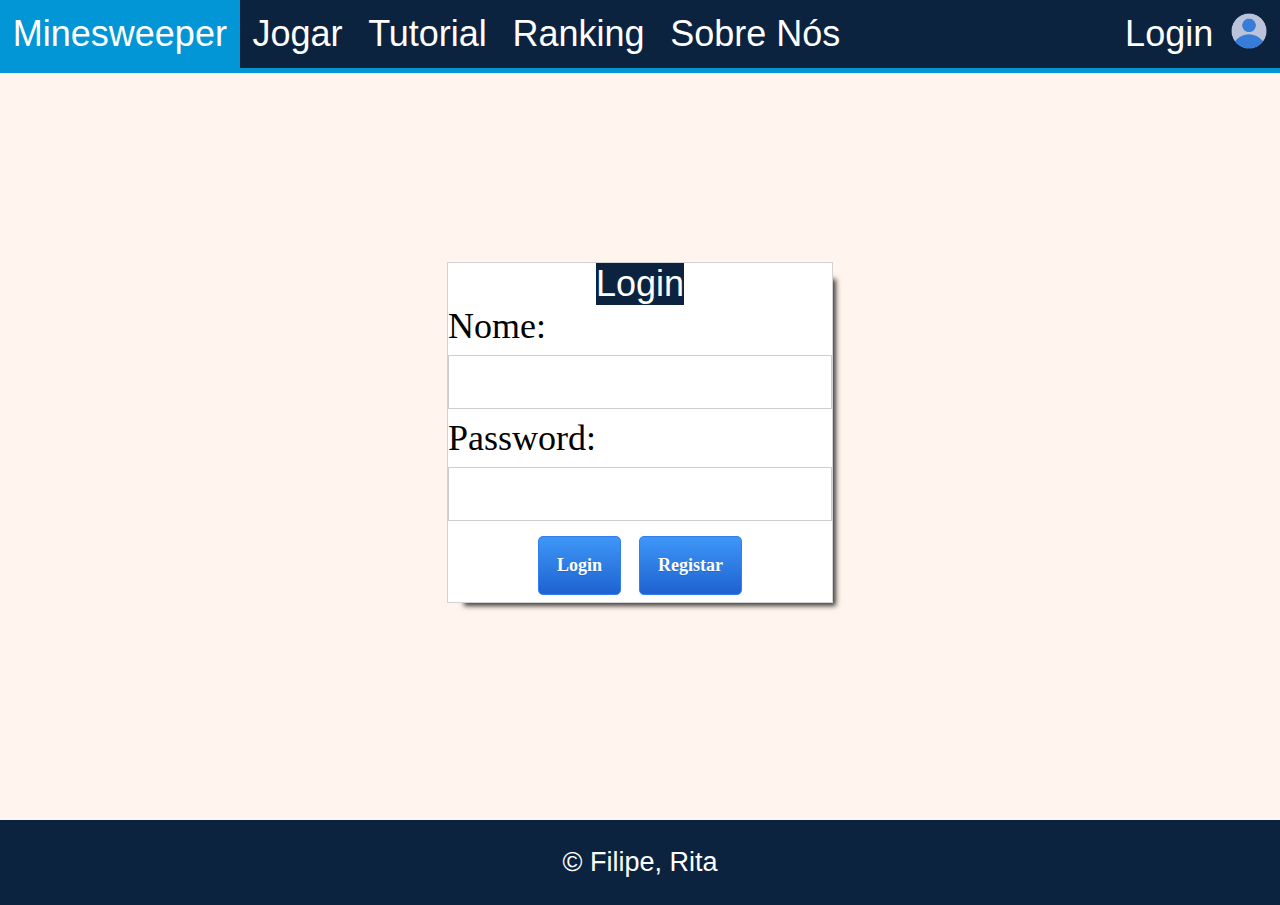
<file: index.html>
<!DOCTYPE html>
<html lang="pt">

<!-- ====================================================================== -->
<!-- ITW 2021/2022 Grupo 66                                                 -->
<!-- Filipe Dávila Fernandes, Nº 55981, PL26                                -->
<!-- Rita Rodrigues, Nº 54859, PL26                                         -->
<!-- ====================================================================== -->

<head>
    <meta charset="UTF-8">
    <meta http-equiv="X-UA-Compatible" content="IE=edge">
    <meta name="viewport" content="width=device-width, initial-scale=1.0">
    <link rel="stylesheet" href="estilos/main.css" type="text/css">
    <link rel="stylesheet" href="estilos/layout.css" type="text/css">
    <link rel="stylesheet"  href="https://fonts.googleapis.com/css?family=Tangerine">

    <script src="https://ajax.googleapis.com/ajax/libs/jquery/3.6.0/jquery.min.js"></script>
    <script src="js/main.js"></script>
    <script src="js/login.js"></script>


    <title>Minesweeper - Start Page</title>
</head>
<body>
    <nav>
        <ul>
            <li class="active"><a href="index.html">Minesweeper</a></li>
            <li><a href="quickGame.html">Jogar</a></li>
            <li><a href="tutorial.html">Tutorial</a></li>
            <li><a href="ranking.html">Ranking</a></li>
            <li><a href="sobrenos.html">Sobre Nós</a></li>
            <li class="right"><div class="user"><a id="username"></a><span class="profile"></span></div></li>
        </ul>
    </nav>
    <main>
        <form  class="login" id="frmLogin">
            <div class="loginTittle">
                <span> Login </span>
            </div>
            <div class="loginName">
                    <label for="nomeLogin">Nome:</label>
                    <input id="nomeLogin" type="text" name="nomeLogin" required maxlength="40" size="10">

           </div>

                <div class="loginPassword">
                    <label for="passLogin">Password:</label>
                    <input type="password"  class="form-control" name="passLogin" id="passLogin">
                </div>


            <div class="loginButtons">
                <button class="buttonStyle" id="btnFazerLogin" type="button">Login</button>
                <button class="buttonStyle" id="btnIrRegisto" type="button">Registar
                </button>

            </div>

            <p id="infoLogin" class="centrado"></p>
        </form>

        <div class="modos_jogo" >
            <a class="mine " href="quickGame.html" tabindex="0" aria-label="Quick Game">
               <span class="gamelabel"> Quick-Game </span>

            </a>
            <a class="mine " href="./singleplayer.html" aria-label="Single Player - Seleciona Dificuldade">
                <span class="gamelabel">  Singleplayer</span>
            </a>

            <a class="mine " href="multiplayer.html" aria-label="MultiPlayer Player - Seleciona Dificuldade e Adversário">
          <span class="gamelabel">
                Multiplayer</span> 
            </a>


            <a  class="mine " href="./ranking.html" aria-label="Várias Listas de Rankings">

                <span class="gamelabel"> Ranking</span>

            </a>
        </div>   

    </main>
    <footer>
        <p> &copy; Filipe, Rita</p>
    </footer>
</body>
</html>
</file>
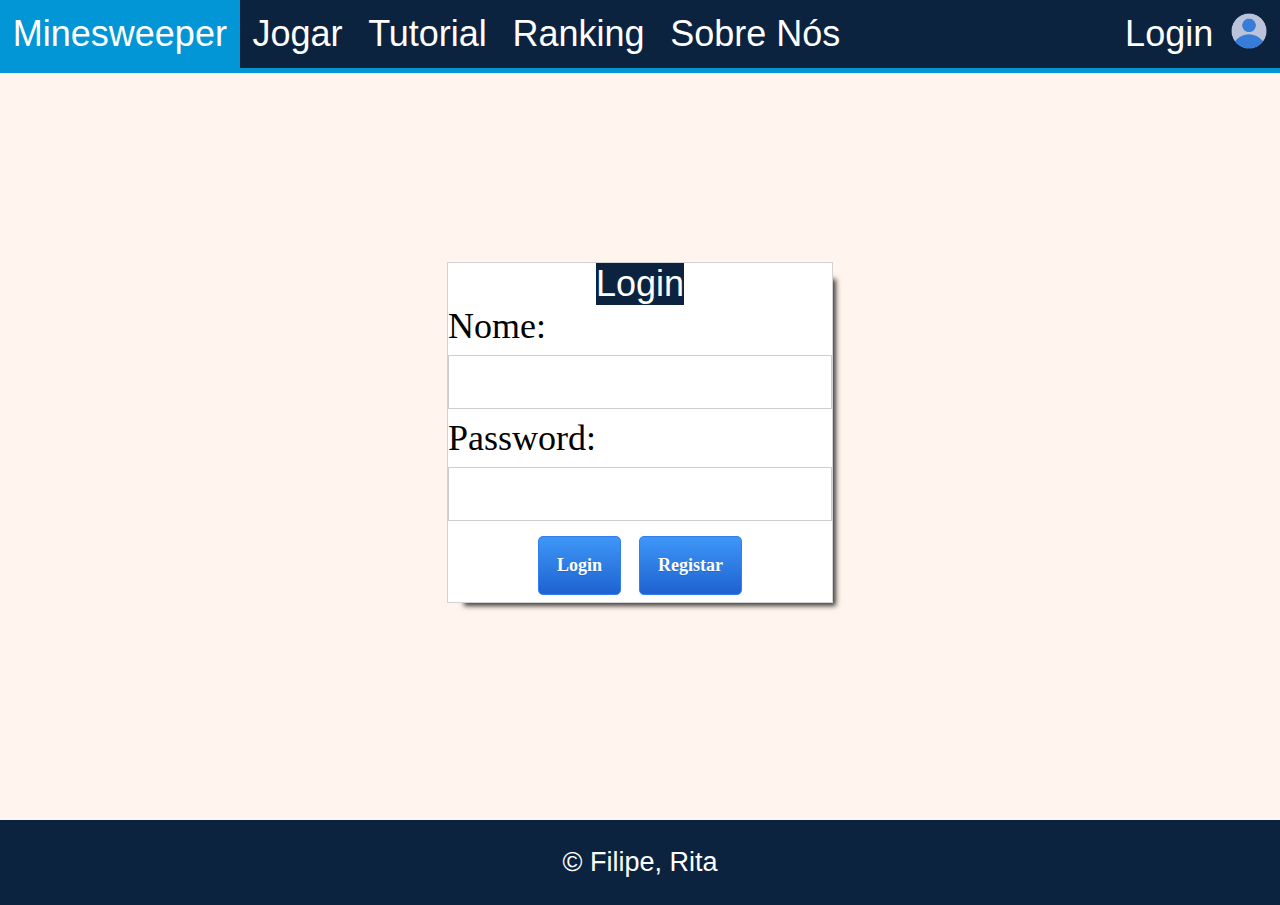
<file: ranking.html>
<!DOCTYPE html>
<html lang="pt">

<!-- ====================================================================== -->
<!-- ITW 2021/2022 Grupo 66                                                 -->
<!-- Filipe Dávila Fernandes, Nº 55981, PL26                                -->
<!-- Rita Rodrigues, Nº 54859, PL26                                         -->
<!-- ====================================================================== -->

<head>
    <meta charset="UTF-8">
    <meta http-equiv="X-UA-Compatible" content="IE=edge">
    <meta name="viewport" content="width=device-width, initial-scale=1.0">
    <link rel="stylesheet" href="estilos/main.css" type="text/css">
    <link rel="stylesheet" href="estilos/layout.css" type="text/css">
    <link rel="stylesheet"  href="https://fonts.googleapis.com/css?family=Tangerine">
    <script src="https://ajax.googleapis.com/ajax/libs/jquery/3.6.0/jquery.min.js"></script>
    <script src="js/main.js"></script>
    <script src="js/ranking.js"></script>
    <title>Minesweeper - Ranking</title>
</head>

<body>
    <nav class="navigation">
        <ul>
            <li ><a href="index.html">Minesweeper</a></li>
            <li><a href="quickGame.html">Jogar</a></li>
            <li><a href="tutorial.html">Tutorial</a></li>
            <li class="active"><a href="ranking.html">Ranking</a></li>
            <li><a href="sobrenos.html">Sobre Nós</a></li>
            <li class="right"><div class="user"><a id="username"></a><span class="profile"></span></div></li>
        </ul>
    </nav>
    <article>
        <select name="opcaoEstatistica" id="selEstatistica">
            <option selected>Selecione Estatística</option>
            <option>Number Of Games</option>
            <option>Total Time</option>
            <option>My Best Times </option>
            <option>TOP10 SinglePlayer</option>
            <option>TOP10 Multiplayer</option>
        </select>
        <article>
            <div id="titleBox"></div>
            <div id="rankingBox" class="ranking" ></div>
        </article>
    </article>
    <footer>
        <p> &copy; Filipe, Rita</p>
    </footer>
</body>
</html>
</file>
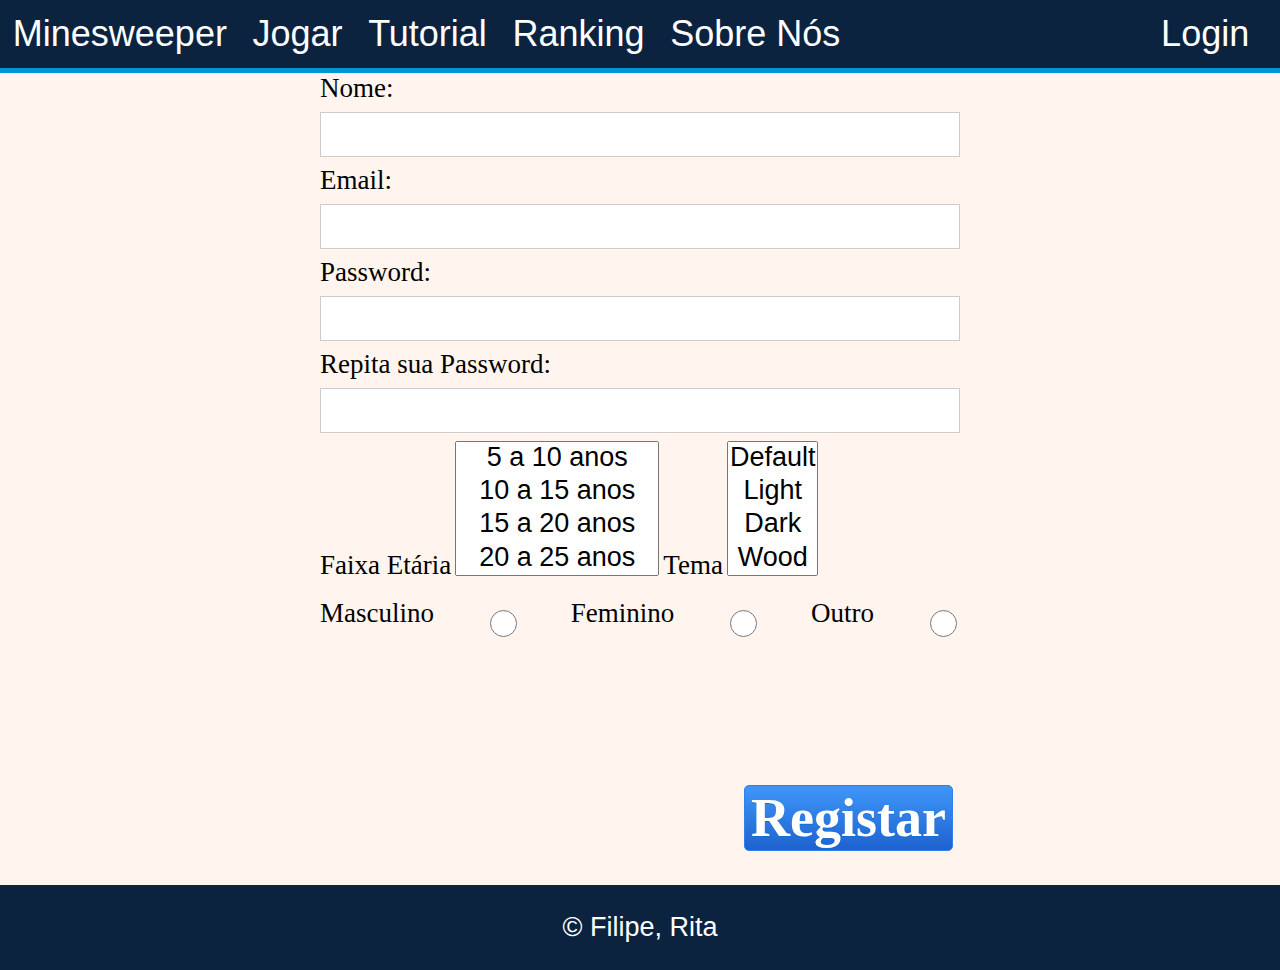
<file: register.html>
<!DOCTYPE html>
<html lang="pt">

<!-- ====================================================================== -->
<!-- ITW 2021/2022 Grupo 66                                                 -->
<!-- Filipe Dávila Fernandes, Nº 55981, PL26                                -->
<!-- Rita Rodrigues, Nº 54859, PL26                                         -->
<!-- ====================================================================== -->

<head>
    <meta charset="UTF-8">
    <meta http-equiv="X-UA-Compatible" content="IE=edge">
    <meta name="viewport" content="width=device-width, initial-scale=1.0">
    <link rel="stylesheet" href="estilos/main.css" type="text/css">
    <link rel="stylesheet" href="estilos/layout.css" type="text/css">
    <link rel="stylesheet"  href="https://fonts.googleapis.com/css?family=Tangerine">
    <script src="https://ajax.googleapis.com/ajax/libs/jquery/3.6.0/jquery.min.js"></script>
    <script src="js/register.js"></script>
    <script src="js/main.js"></script>
    <title>Minesweeper - Register</title>
</head>
<body>
    <div class="container">
        <nav class="navigation"> 
            <ul>
                <li ><a href="index.html">Minesweeper</a></li>
                <li><a href="quickGame.html">Jogar</a></li>
                <li><a href="tutorial.html">Tutorial</a></li>
                <li><a href="ranking.html">Ranking</a></li>
                <li><a href="sobrenos.html">Sobre Nós</a></li>
                <li class="right"><a id="username"></a></li>
            </ul>
        </nav>   
        <article>
            <form id="frmRegisto">
                <div>
                    <div>
                        <label for="nome">Nome:</label>
                        <input id="nome" type="text" name="nome" required maxlength="40" size="10">
                    </div>
                    <div class="col">
                        <label for="email">Email:</label>
                        <input type="text" class="form-control" id="email" name="email">
                    </div>
                </div>
                <div>
                    <div>
                        <label for="password">Password:</label>
                        <input type="password"  class="form-control" name="password" id="password" required>
                    </div>
                    <div>
                        <label for="password2">Repita sua Password:</label>
                        <input type="password"  class="form-control" name="password2" id="password2" required>
                    </div>
                </div>
                    <label for="selFaixaEtaria">Faixa Etária</label>
                    <select name="faixaEtaria" id="selFaixaEtaria" required multiple>
                        <option value="5-10">5 a 10 anos</option>
                        <option value="10-15">10 a 15 anos</option>
                        <option value="15-20">15 a 20 anos</option>
                        <option value="20-25">20 a 25 anos</option>
                        <option value="25-35">25 a 35 anos</option>
                        <option value="35-50">35 a 50 anos</option>
                        <option value="+50">mais de 50 anos</option>
                    </select>
                    <label for="selFaixaEtaria">Tema</label>
                    <select name="tema" id="theme" required multiple>
                        <option value="default">Default</option>
                        <option value="lightTheme">Light</option>
                        <option value="darkTheme">Dark</option>
                        <option value="woodTheme">Wood</option>
                        <option value="neonTheme">Neon</option>
                    </select>
                <div class="genero">
                    <label for="chkMasculino">Masculino</label>
                    <input id="chkMasculino" type="radio" name="genero" value="Masculino" required>
                    <label for="chkFeminino">Feminino</label>
                    <input id="chkFeminino" type="radio" name="genero" value="Feminino" required>
                    <label for="chkOutro">Outro</label>
                    <input id="chkOutro" type="radio" name="genero" value="Outro" required>
                </div>
                <div class="divButton">
                    <button class="buttonStyle" id="btnFazerRegisto" type="button">Registar</button>
                </div>
            </form>
        </article>
    <footer>
       <p> &copy; Filipe, Rita</p>
    </footer>
    </div>

</body>
</html>
</file>
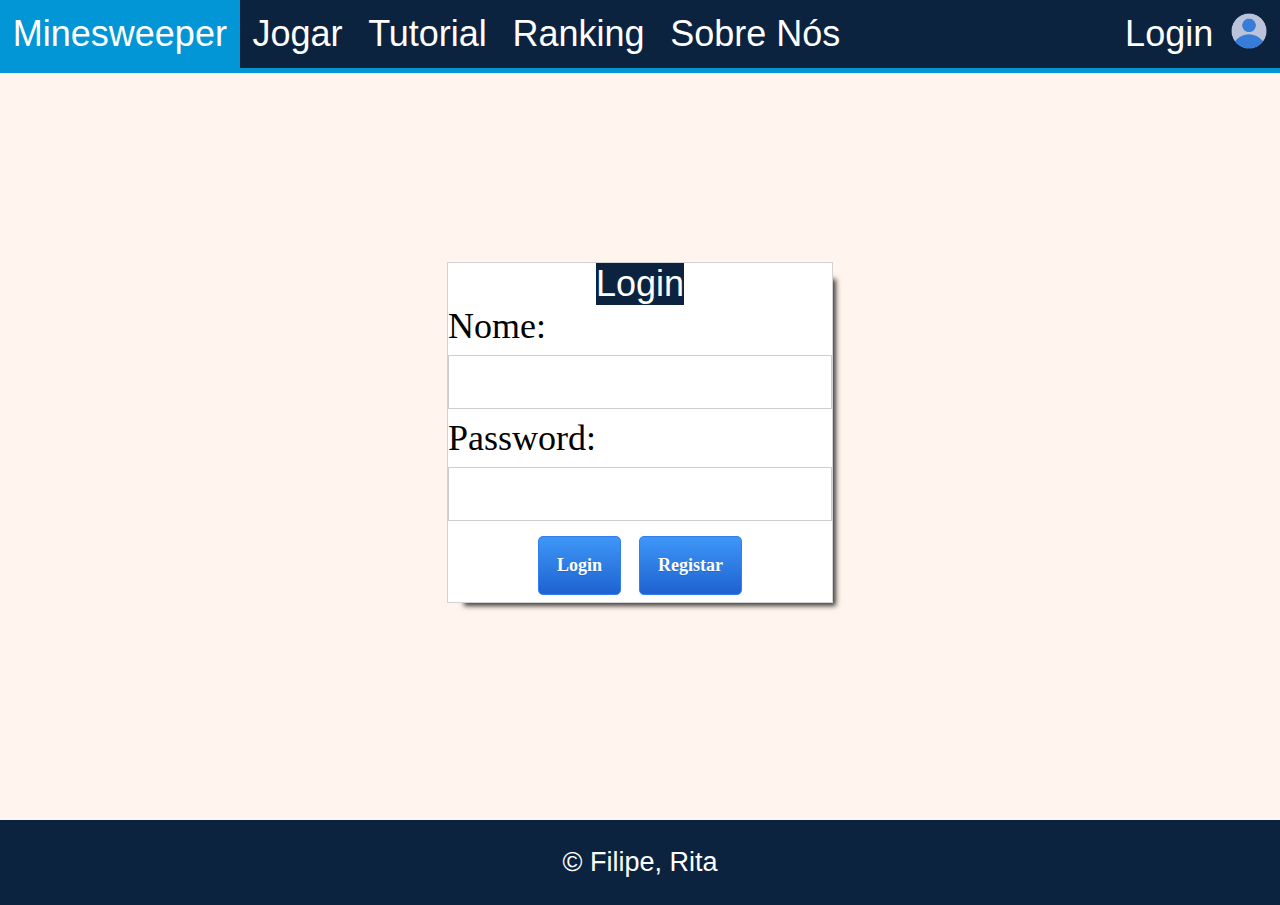
<file: singleplayer.html>
<!DOCTYPE html>
<html lang="pt">

<!-- ====================================================================== -->
<!-- ITW 2021/2022 Grupo 66                                                 -->
<!-- Filipe Dávila Fernandes, Nº 55981, PL26                                -->
<!-- Rita Rodrigues, Nº 54859, PL26                                         -->
<!-- ====================================================================== -->

<head>
    <meta charset="UTF-8">
    <meta http-equiv="X-UA-Compatible" content="IE=edge">
    <meta name="viewport" content="width=device-width, initial-scale=1.0">
    <link rel="stylesheet" href="estilos/main.css" type="text/css">
    <link rel="stylesheet" href="estilos/layout.css" type="text/css">
    <link rel="stylesheet"  href="https://fonts.googleapis.com/css?family=Tangerine">
    <script src="https://ajax.googleapis.com/ajax/libs/jquery/3.6.0/jquery.min.js"></script>
    <script src="js/jogo.js" ></script>
    <script src="js/main.js"></script>
    <title>Minesweeper  - Modo singleplayer</title>
</head>

<body>

    <nav>
        <ul>
            <li><a href="index.html">Minesweeper</a></li>
            <li class="active"><a href="quickGame.html">Jogar</a></li>
            <li><a href="tutorial.html">Tutorial</a></li>
            <li><a href="ranking.html">Ranking</a></li>
            <li><a href="sobrenos.html">Sobre Nós</a></li>
            <li class="right"><div class="user"><a id="username"></a><span class="profile"></span></div></li>
        </ul>
    </nav>

    <article>
        <form class="login" id="formGameTypeSp">
            <div class="loginTittle">
                <span> Dificuldade Jogo </span>
            </div>
            <div class="radioDifficultyGame">
                <label for="EasyDif">Easy</label>
                <input type="radio" id="EasyDif" name="difficulty" value="dificuldadeEasy" required>

                <label for="MediumDif">Medium</label>
                <input type="radio" id="MediumDif"  name="difficulty" value="dificuldadeMedium" required>

                <label for="hardDif">Hard</label>
                <input type="radio" id="hardDif" name="difficulty" value="dificuldadeHard" required>

            </div>
            <div class="btnPlay">
                <button class="buttonStyle" type="button" id="btnJogarSinglePlayer" onclick="iniciarJogo()" >Jogar</button>
            </div>
        </form>

        <div id="rankingBox"></div>

        <div  class="gridGame game">
            <div class="menu_jogo">
                <div class="divPoints" ><span class="display_info_label">Points</span><span class="gameDisplayInfo " id="idPointsSinglePlayer">000</span></div>
                <div class="divTime" ><span class="display_info_label">Time</span><span id="idScreenTempoJogo" class="gameDisplayInfo" >000</span></div>
                <div id="idResetGame" class="buttonStart "></div>
                <div class="divBombs" ><span class="display_info_label"> Bombs </span><span id="idBombsRemained" class="gameDisplayInfo">000</span></div>
            </div>
            <div id="idGameTable" class="tablePlace"></div>
            <div class="downbar">
                <div class="divWin"><span class="trophy"></span><span Class="win " id="timesWonPlayer1">00</span></div>
                <div class="divMute"><span class="mute" id="audio" ></span></div>
            </div>
        </div>
    </article>

    <footer>
        <p> &copy; Filipe, Rita</p>
    </footer>

</body>
</html>
</file>
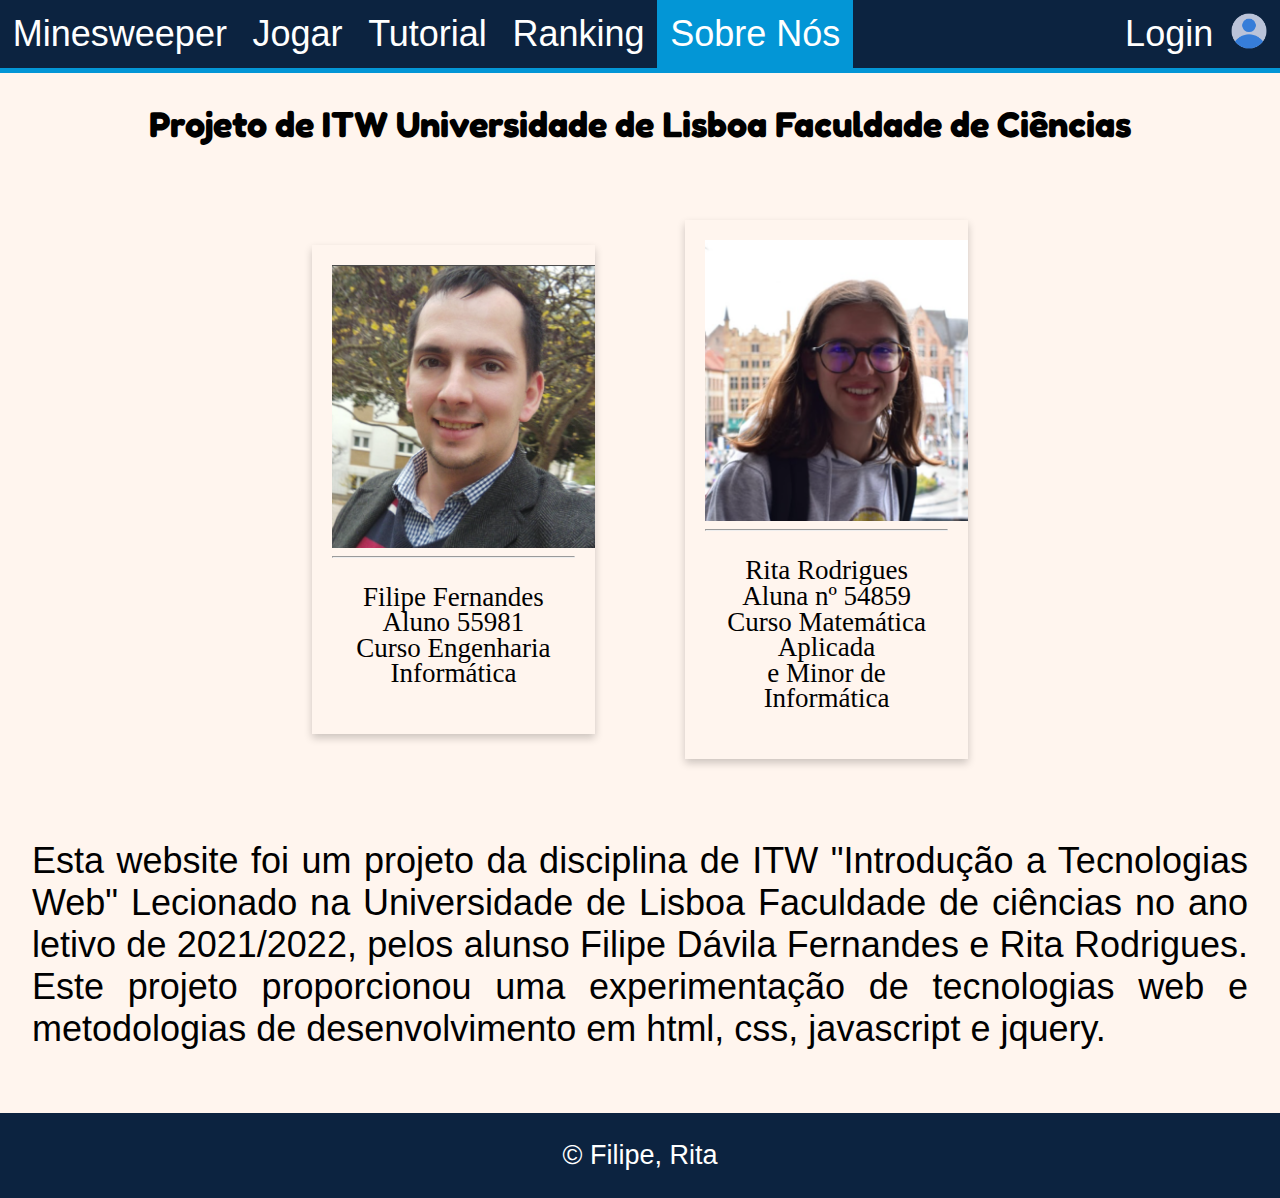
<file: sobrenos.html>
<!DOCTYPE html>
<html lang="pt">

<!-- ====================================================================== -->
<!-- ITW 2021/2022 Grupo 66                                                 -->
<!-- Filipe Dávila Fernandes, Nº 55981, PL26                                -->
<!-- Rita Rodrigues, Nº 54859, PL26                                         -->
<!-- ====================================================================== -->

<head>
    <meta charset="UTF-8">
    <meta http-equiv="X-UA-Compatible" content="IE=edge">
    <meta name="viewport" content="width=device-width, initial-scale=1.0">
    <link rel="stylesheet" href="estilos/main.css" type="text/css">
    <link rel="stylesheet" href="estilos/layout.css" type="text/css">
    <script src="https://ajax.googleapis.com/ajax/libs/jquery/3.6.0/jquery.min.js"></script>
     <title>Minesweeper - Sobre nós</title>
     <script src="js/main.js"></script>

</head>
<body>
    <nav class="navigation"> 
        <ul>
            <li ><a href="index.html">Minesweeper</a></li>
            <li><a href="quickGame.html">Jogar</a></li>
            <li><a href="tutorial.html">Tutorial</a></li>
            <li><a href="ranking.html">Ranking</a></li>
            <li class="active"><a href="sobrenos.html">Sobre Nós</a></li>
            <li class="right"><div class="user"><a id="username"></a><span class="profile"></span></div></li>
        </ul>
    </nav>

    <article>

        <h2>Projeto de ITW Universidade de Lisboa Faculdade de Ciências</h2>

        <div class="perfilContainer">
                <div class="wrapperCard" >
                    <div class="perfil"><img src="./img/perfil/filipe.png" alt="foto perfil Filipe" >
                    </div>
                    <hr>
                    <div class="descricao">
                        <p>Filipe Fernandes<br>
                            Aluno 55981 <br>
                    Curso Engenharia Informática</p>
                    </div>
                </div>

            <div class="wrapperCard" >
                    <div class="perfil"><img src="./img/perfil/rita.png" alt="foto perfil rita" >
                    </div>
                    <hr>
                    <div class="descricao"><p>Rita Rodrigues<br>
                        Aluna nº 54859 <br>
                        Curso Matemática Aplicada<br>
                            e Minor de Informática</p>
                    </div>

            </div>

        </div>
        <div class="textoContainer ">
            <p> Esta website foi um projeto da disciplina de ITW "Introdução a Tecnologias Web" Lecionado na Universidade de Lisboa Faculdade
                de ciências no ano letivo de 2021/2022, pelos alunso Filipe Dávila Fernandes e Rita Rodrigues. Este projeto proporcionou uma experimentação
                de tecnologias web e metodologias de desenvolvimento em html, css, javascript e jquery.
    
            </p>
        </div>
        
    </article>

    <footer >
        <p> &copy;  Filipe, Rita</p>
    </footer>




</body>
</html>
</file>
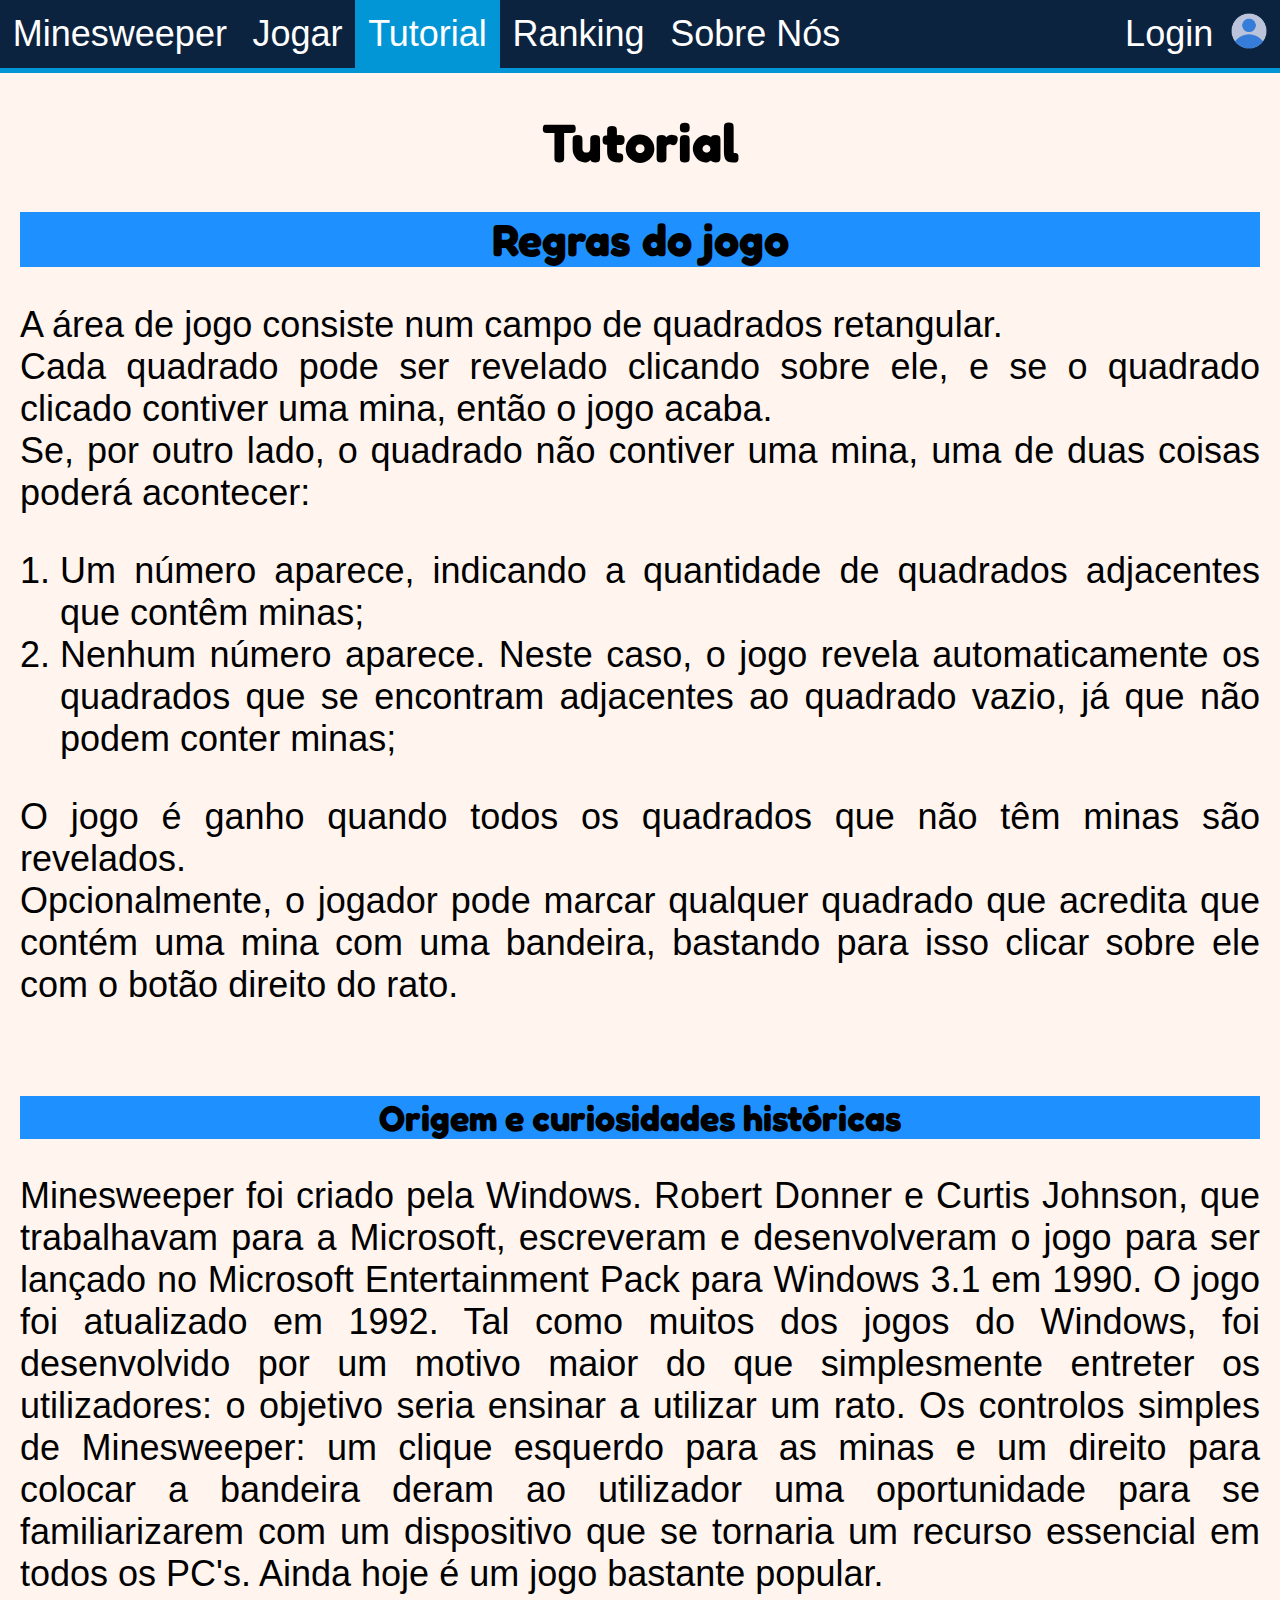
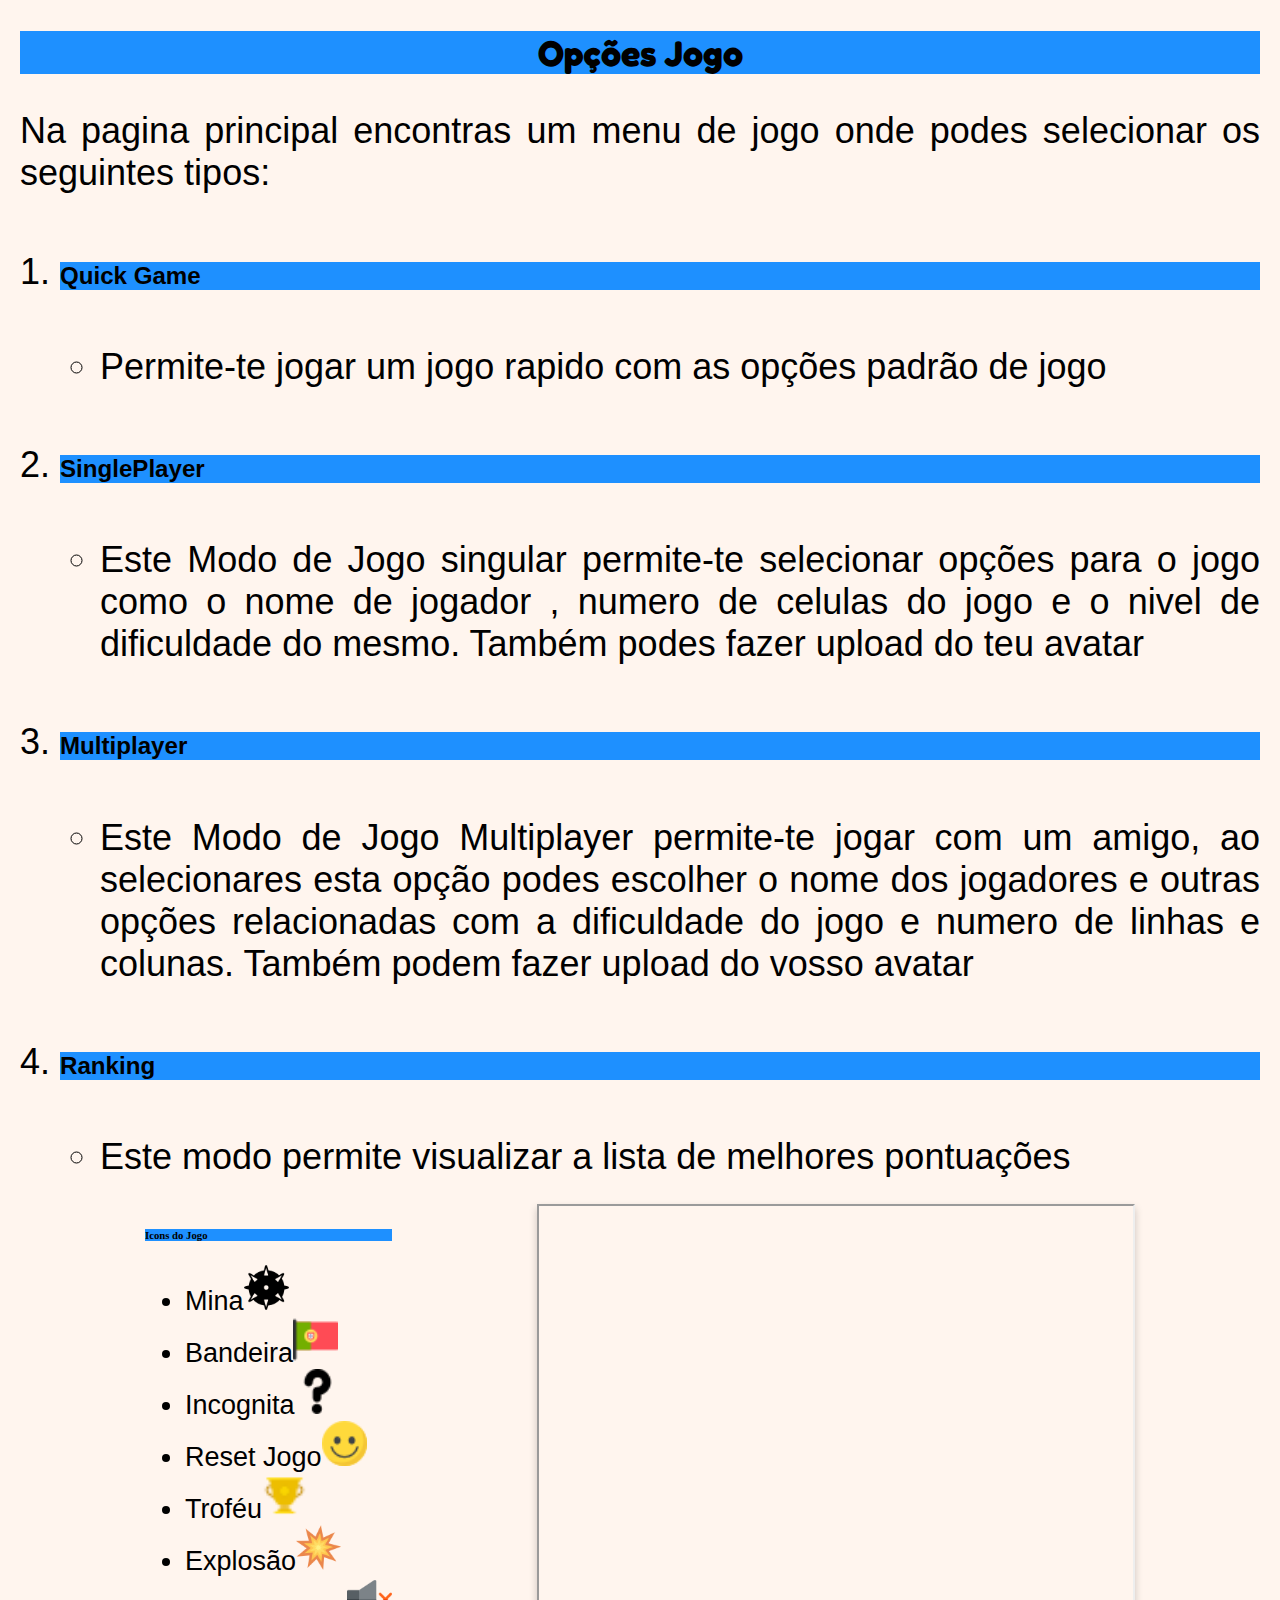
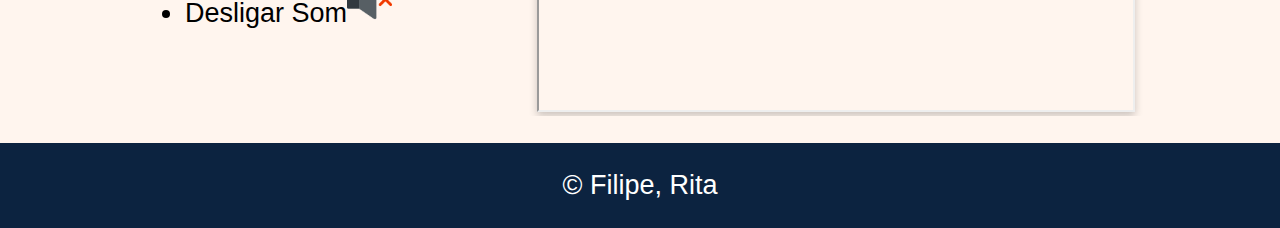
<file: tutorial.html>
<!DOCTYPE html>
<html lang="pt">

<!-- ====================================================================== -->
<!-- ITW 2021/2022 Grupo 66                                                 -->
<!-- Filipe Dávila Fernandes, Nº 55981, PL26                                -->
<!-- Rita Rodrigues, Nº 54859, PL26                                         -->
<!-- ====================================================================== -->

<head>
    <meta charset="UTF-8">
    <meta http-equiv="X-UA-Compatible" content="IE=edge">
    <meta name="viewport" content="width=device-width, initial-scale=1.0">
    <link rel="stylesheet" href="estilos/main.css" type="text/css">
    <link rel="stylesheet" href="estilos/layout.css" type="text/css">
    <link rel="stylesheet"  href="https://fonts.googleapis.com/css?family=Tangerine">
    <script src="https://ajax.googleapis.com/ajax/libs/jquery/3.6.0/jquery.min.js"></script>
    <script src="js/main.js"></script>
    <title>Minesweeper - Tutorial</title>
</head>

<body>
    <nav>
        <ul>
            <li ><a href="index.html">Minesweeper</a></li>
            <li><a href="quickGame.html">Jogar</a></li>
            <li class="active"><a href="tutorial.html">Tutorial</a></li>
            <li><a href="ranking.html">Ranking</a></li>
            <li><a href="sobrenos.html">Sobre Nós</a></li>
            <li class="right"><div class="user"><a id="username"></a><span class="profile"></span></div></li>
        </ul>
    </nav>
    <article>
        <!--https://pt.wikipedia.org/wiki/Campo_minado-->
        <section class="tutorial" >
            <h1> Tutorial</h1>
            <h2 class="headingTutorial">Regras do jogo</h2>
            <p> A área de jogo consiste num campo de quadrados retangular. <br>
                Cada quadrado pode ser revelado clicando sobre ele, e se o quadrado clicado contiver uma mina, então o jogo acaba. <br>
                Se, por outro lado, o quadrado não contiver uma mina, uma de duas coisas poderá acontecer:</p>
            <ol>
                <li>Um número aparece, indicando a quantidade de quadrados adjacentes que contêm minas;</li>
                <li>Nenhum número aparece. Neste caso, o jogo revela automaticamente os quadrados que se encontram adjacentes ao quadrado vazio, já que não podem conter minas;</li>
            </ol>
            <p>O jogo é ganho quando todos os quadrados que não têm minas são revelados. <br>
                Opcionalmente, o jogador pode marcar qualquer quadrado que acredita que contém uma mina com uma bandeira, bastando para isso clicar sobre ele com o botão direito do rato.</p> <br>

            <h3 class="headingTutorial">Origem e curiosidades históricas</h3>
            <!--http://www.minesweeperonline.net/history.php-->
            <p>
                Minesweeper foi criado pela Windows.
                Robert Donner e Curtis Johnson, que trabalhavam para a Microsoft, escreveram e desenvolveram o jogo para ser lançado
                no Microsoft Entertainment Pack para Windows 3.1 em 1990.
                O jogo foi atualizado em 1992.
                Tal como muitos dos jogos do Windows, foi desenvolvido por um motivo maior do que simplesmente entreter os utilizadores:
                o objetivo seria ensinar a utilizar um rato.
                Os controlos simples de Minesweeper: um clique esquerdo para as minas e um direito para colocar a bandeira deram
                ao utilizador uma oportunidade para se familiarizarem com um dispositivo que se tornaria um recurso essencial em todos os PC's.
                Ainda hoje é um jogo bastante popular.
            </p>
            <h3 class="headingTutorial">Opções Jogo</h3>

            <p> Na pagina principal encontras um menu de jogo onde podes selecionar os seguintes tipos:</p>
            <ol>
                <li><h6  class="headingTutorial">Quick Game</h6 >
                    <ul>
                        <li>Permite-te jogar um jogo rapido com as opções padrão de jogo</li>
                    </ul>
                </li>
                <li><h6  class="headingTutorial">SinglePlayer</h6 >
                    <ul>
                        <li>Este Modo de Jogo singular permite-te selecionar opções para o jogo como o nome de jogador
                           , numero de celulas do jogo e o nivel de dificuldade do mesmo. Também podes fazer upload do teu avatar</li>
                    </ul>
                </li>
                <li><h6 class="headingTutorial">Multiplayer</h6>
                    <ul>
                        <li>Este Modo de Jogo Multiplayer permite-te jogar com um amigo, ao selecionares esta opção podes escolher o nome dos jogadores
                            e outras opções relacionadas com a dificuldade do jogo e numero de linhas e colunas. Também podem fazer upload do vosso avatar</li>
                    </ul>
                </li>
                <li><h6  class="headingTutorial">Ranking</h6 >
                    <ul>
                        <li>Este modo permite visualizar a lista de melhores pontuações </li>
                    </ul>
                </li>
            </ol>
        </section>
        <div class="regras">
            <section class="instructions">
                <h6 class="headingTutorial">Icons do Jogo</h6>
                <ul>
                    <li>Mina<img src="img/mine.png" alt="mina"></li>
                    <li>Bandeira<img src="img/portuguese-flag.png" alt="Bandeira vermelha"></li>
                    <li>Incognita<img src="img/question32px.png" alt="Bandeira vermelha"></li>
                    <li>Reset Jogo<img src="img/smile.png" alt="Reset Jogo"></li>
                    <li>Troféu<img src="img/icons8-trofeu-20.png" alt="Troféu"></li>
                    <li> Explosão<img src="img/explosion.png" alt="Explosão"></li>
                    <li>Desligar Som<img src="img/sound-off.png" alt="Desligar Som"></li>
                </ul>
            </section>
            <aside class="videoTutorial" >
                <iframe src="https://www.youtube.com/embed/pw9CM2dD64c" title="YouTube video player" allow="accelerometer; autoplay; clipboard-write; encrypted-media; gyroscope; picture-in-picture" allowfullscreen></iframe>
            </aside>
        </div>
    </article>
    <footer>
        <p> &copy; Filipe, Rita</p>
    </footer>
</body>
</html>
</file>
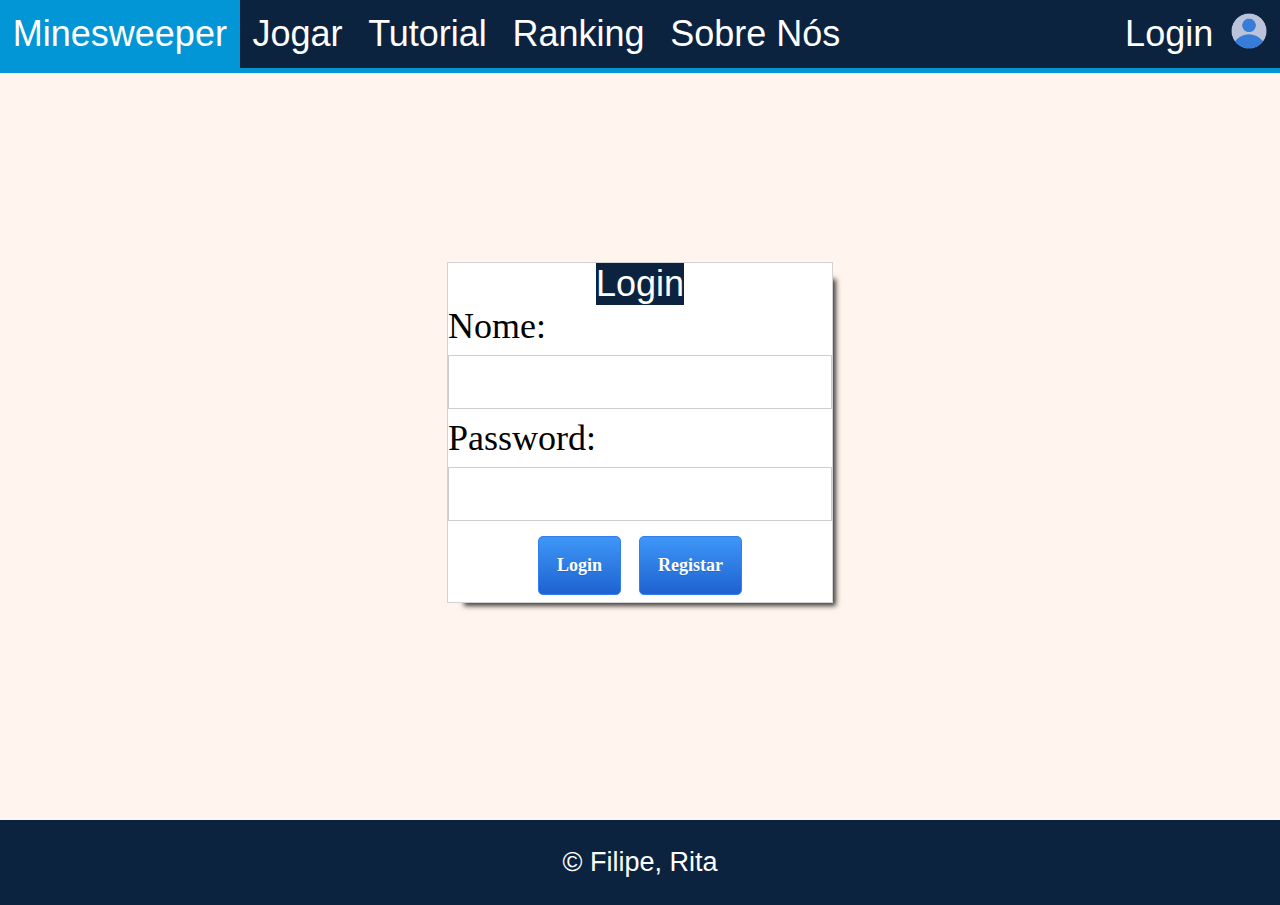
<file: user.html>
<!DOCTYPE html>
<html lang="pt">

<!-- ====================================================================== -->
<!-- ITW 2021/2022 Grupo 66                                                 -->
<!-- Filipe Dávila Fernandes, Nº 55981, PL26                                -->
<!-- Rita Rodrigues, Nº 54859, PL26                                         -->
<!-- ====================================================================== -->

<head>
    <meta charset="UTF-8">
    <meta http-equiv="X-UA-Compatible" content="IE=edge">
    <meta name="viewport" content="width=device-width, initial-scale=1.0">
    <link rel="stylesheet" href="estilos/main.css" type="text/css">
    <link rel="stylesheet" href="estilos/layout.css" type="text/css">
    <link rel="stylesheet"  href="https://fonts.googleapis.com/css?family=Tangerine">
    <script src="https://ajax.googleapis.com/ajax/libs/jquery/3.6.0/jquery.min.js"></script>
    <script src="js/main.js"></script>
    <script src="js/user.js"></script>
    <title>Minesweeper - User</title>
</head>

<body>
    <div class="container">
        <nav class="navigation"> 
            <ul>
                <li><a href="index.html">Minesweeper</a></li>
                <li><a href="quickGame.html">Jogar</a></li>
                <li><a href="tutorial.html">Tutorial</a></li>
                <li><a href="ranking.html">Ranking</a></li>
                <li><a href="sobrenos.html">Sobre Nós</a></li>
                <li class="right"><a id="username"></a></li>
            </ul>
        </nav>
        <article>
            <div class="wrapperCardProfile">
                <h3>Perfil do Jogador</h3>
                <ul>
                    <li>Nome :<span id="nomeJogador"></span></li>
                    <li>Email :<span id="emailJogador"></span></li>
                    <li>Faixa etária :<span id="faixaEtariaJogador"></span></li>
                    <li>Género :<span id="generoJogador"></span></li>
                </ul>
                <div class="logoutButton">
                    <button id="btnFazerLogout" class="buttonStyle" type="button">Logout</button>
                </div>
            </div>
        </article>
        <footer>
            <p> &copy; Cidália, Filipe, Rita</p>
        </footer>
    </div>
</body>
</html>
</file>
<file: estilos/main.css>
/* ------------------------------------------------------------------------- */
/* ITW 2021/2022 Grupo 66                                                    */
/* Filipe Dávila Fernandes, Nº 55981, PL26                                   */
/* Rita Rodrigues, Nº 54859, PL26                                            */
/* ------------------------------------------------------------------------- */
@charset "UTF-8";

/* Font importadada do google fonts     */
@import url('https://fonts.googleapis.com/css2?family=Fredoka+One&family=Ubuntu+Condensed&display=swap');

/*  ------ Variaveis Globais--------------------------------------  */
:root {
    --blue: #1e90ff;
    --white: #ffffff;
    --H2_h3_th_TITLES_TEXT_COLOR: black;
    --Normal_text_Colors: black;
    --H1_TITLES_TEXT_COLOR: black;
    --footer-Text-Color: white;

    /*  ------ Variaveis relacionadas com componentes estaticos do site website --------------------------------------  */
    --background_Color: #FFF5EE;
    --navBar_color: #0c2340;
    --navBar_color_Bottom: #0396d6;
    --divBox_background_color: white;
    --divBox_border_color: black;
    --divBox_tittle_color: white;
    --navBar_button_hover_backg_color: #0C2340;
    --navBar_button_hover_text_color: yellow;
    --navBar_button_currentPage_color: #0396d6;
    --navBar_button_currentPage_text_color_hover: black;
    --navBar_text_color: #ffffff;
    --navBar_settings_user_image: url("../img/profile.png");
    --stylled_button_website_background_gradient: linear-gradient(to bottom, #3d94f6 5%, #1e62d0 100%);
    --stylled_button_website_background_color: #3d94f6;
    --stylled_button_website_text_color: #ffffff;
    /*  ------ Variaveis relacionadas com a escolha do tipo de jogo --------------------------------------  */
    --game_menu_background_image: url("../img/mine.png");
    --game_menu_background_image_Active: url("../img/explosion.png");
    --game_menu_background_color: rgba(0, 0, 0, 0.9);
    --game_menu_text_color: #FFF5EE;


    /*  ------ Variaveis relacionadas com o jogo em si  --------------------------------------  */

    --Ranking_Window_Background_color: white;
    --game_table_background_color: silver;
    --game_table_border_color: black;
    --game_zone_border_color: black;
    --game_button_reset_background_image: url("../img/smile64px.png");
    --game_button_reset_background_color: silver;
    --game_button_reset_background_color_active: dimgrey;
    --game_display_info_background_color: black;
    --game_display_info_text_color: red;
    --game_display_font: Consolas;

    --game_sound_off_image: url("../img/sound-off.png");
    --game_sound_on_image: url("../img/sound-on.png");
    /*  ------ Variaveis dos butões das celulas do jogo --------------------------------------  */
    --game_cells_background_color: #e7e7e78e;
    --game_cells_background_color_hover: rgba(128, 128, 128, 0.678);
    --game_cells_background_color_active: #e7e7e78e;
    --game_cells_border_color: black;
    --game_cells_background_color_opened: silver;
    --game_cells_explode_image: url("../img/explosionCell2.png");
    --game_cells_flag_image: url("../img/portuguese-flag.png");
    --game_cells_question_image: url("../img/interrogation.png");
    --game_image_trophy: url("../img/icons8-trofeu-20.png");
    --game_adjacent_bomb_1: blue;
    --game_adjacent_bomb_2: green;
    --game_adjacent_bomb_3: red;
    --game_adjacent_bomb_4: darkblue;
    --game_adjacent_bomb_5: purple;
    --game_adjacent_bomb_6: lightgreen;
    --game_adjacent_bomb_7: OrangeRed;
    --game_adjacent_bomb_8: Yellow;

    /*  ------ Variaveis do efeito de explosão das minas --------------------------------------  */
    --game_cell_explosion_effect1: url("../img/mineCell.png");
    --game_cell_explosion_effect2: url("../img/explosionCell.png");
    --game_cell_explosion_effect_Background_color2: rgb(227, 17, 17);
    --game_cell_explosion_effect3: url("../img/explosionCell2.png");
    --game_cell_explosion_effect_Background_color3: rgb(223, 254, 136);
    --game_cell_explosion_effect4: url("../img/explosionCell2.png");


    /*  ------ Variaveis relacionada com os rankings do jogo --------------------------------------  */
    --ranking_Top_Title_background_color: #0C2340;
    --tutorial_heading_background_color: dodgerblue;
    --ranking_table_background_color: silver;
    --ranking_table_border_color: black;
    --ranking_th_background_color: darkblue;
    --ranking_th_text_color: white;
    --ranking_tr_background_color_odd: blanchedalmond;
    --ranking_tr_background_color_even: lightgray;
    --ranking_tr_text_color_odd: black;
    --ranking_tr_text_color_even: black;

    /******************************** somos nos ************************/

    --somosNos_Card_Text_Color: black;
    --SomosNos_descricao_text: black;
}

/*  -------------------------------- Themes  ----------------------------------------- */
.darkTheme {

    --H2_h3_th_TITLES_TEXT_COLOR: white;
    --Normal_text_Colors: white;
    --H1_TITLES_TEXT_COLOR: white;


    --background_Color: #1b1a1b;
    --navBar_color: #0071ff;
    --navBar_color_Bottom: #000000;
    --divBox_background_color: white;
    --divBox_border_color: black;
    --divBox_tittle_color: white;
    --navBar_button_hover_backg_color: #0C2340;
    --navBar_button_hover_text_color: yellow;
    --navBar_button_currentPage_color: #000000;
    --navBar_button_currentPage_text_color_hover: black;
    --navBar_text_color: #ffffff;
    --navBar_settings_user_image: url("../img/profile.png");
    --stylled_button_website_background_gradient: linear-gradient(to bottom, #3d94f6 5%, #1e62d0 100%);
    --stylled_button_website_background_color: #3d94f6;
    --stylled_button_website_text_color: #ffffff;
    /*  ------ Variaveis relacionadas com a escolha do tipo de jogo --------------------------------------  */
    --game_menu_background_image: url("../img/mine.png");
    --game_menu_background_image_Active: url("../img/explosion.png");
    --game_menu_background_color: hsla(17, 95%, 50%, 1);
    --game_menu_text_color: #FFF5EE;


    /*  ------ Variaveis relacionadas com o jogo em si  --------------------------------------  */

    --Ranking_Window_Background_color: white;
    --game_table_background_color: silver;
    --game_table_border_color: black;
    --game_zone_border_color: black;
    --game_button_reset_background_image: url("../img/smile64px.png");
    --game_button_reset_background_color: silver;
    --game_button_reset_background_color_active: dimgrey;
    --game_display_info_background_color: black;
    --game_display_info_text_color: red;
    --game_display_font: Consolas;

    --game_sound_off_image: url("../img/sound-off.png");
    --game_sound_on_image: url("../img/sound-on.png");
    /*  ------ Variaveis dos butões das celulas do jogo --------------------------------------  */
    --game_cells_background_color: #e7e7e78e;
    --game_cells_background_color_hover: rgba(128, 128, 128, 0.678);
    --game_cells_background_color_active: #e7e7e78e;
    --game_cells_border_color: black;
    --game_cells_background_color_opened: silver;
    --game_cells_explode_image: url("../img/explosionCell2.png");
    --game_cells_flag_image: url("../img/portuguese-flag.png");
    --game_cells_question_image: url("../img/interrogation.png");
    --game_image_trophy: url("../img/icons8-trofeu-20.png");
    --game_adjacent_bomb_1: blue;
    --game_adjacent_bomb_2: green;
    --game_adjacent_bomb_3: red;
    --game_adjacent_bomb_4: darkblue;
    --game_adjacent_bomb_5: purple;
    --game_adjacent_bomb_6: lightgreen;
    --game_adjacent_bomb_7: OrangeRed;
    --game_adjacent_bomb_8: Yellow;

    /*  ------ Variaveis do efeito de explosão das minas --------------------------------------  */
    --game_cell_explosion_effect1: url("../img/mineCell.png");
    --game_cell_explosion_effect2: url("../img/explosionCell.png");
    --game_cell_explosion_effect_Background_color2: rgb(227, 17, 17);
    --game_cell_explosion_effect3: url("../img/explosionCell2.png");
    --game_cell_explosion_effect_Background_color3: rgb(223, 254, 136);
    --game_cell_explosion_effect4: url("../img/explosionCell2.png");


    /*  ------ Variaveis relacionada com os rankings do jogo --------------------------------------  */
    --ranking_Top_Title_background_color: #0C2340;
    --ranking_table_background_color: silver;
    --ranking_table_border_color: black;
    --ranking_th_background_color: darkblue;
    --ranking_th_text_color: white;
    --ranking_tr_background_color_odd: blanchedalmond;
    --ranking_tr_background_color_even: lightgray;
    --ranking_tr_text_color_odd: black;
    --ranking_tr_text_color_even: black;

    /******************************** somos nos ************************/

    --somosNos_Card_Text_Color: white;
    --SomosNos_descricao_text: white;


}

.lightTheme {
    --background_Color: #FFF5EE;
    --navBar_color: #0071ff;
    --navBar_color_Bottom: #000000;
    --divBox_background_color: white;
    --divBox_border_color: black;
    --divBox_tittle_color: white;
    --navBar_button_hover_backg_color: #0C2340;
    --navBar_button_hover_text_color: yellow;
    --navBar_button_currentPage_color: #0C2340;
    --navBar_button_currentPage_text_color_hover: yellow;
    --navBar_text_color: #ffffff;
    --navBar_settings_user_image: url("../img/profile.png");
    --footer-Text-Color: black;
    --stylled_button_website_background_gradient: linear-gradient(to bottom, #3d94f6 5%, #1e62d0 100%);
    --stylled_button_website_background_color: #3d94f6;
    --stylled_button_website_text_color: #ffffff;
    /*  ------ Variaveis relacionadas com a escolha do tipo de jogo --------------------------------------  */
    --game_menu_background_image: url("../img/mine.png");
    --game_menu_background_image_Active: url("../img/explosion.png");
    --game_menu_background_color: hsla(17, 95%, 50%, 1);
    --game_menu_text_color: #FFF5EE;


    /*  ------ Variaveis relacionadas com o jogo em si  --------------------------------------  */

    --Ranking_Window_Background_color: white;
    --game_table_background_color: silver;
    --game_table_border_color: black;
    --game_zone_border_color: black;
    --game_button_reset_background_image: url("../img/smile64px.png");
    --game_button_reset_background_color: silver;
    --game_button_reset_background_color_active: dimgrey;
    --game_display_info_background_color: black;
    --game_display_info_text_color: red;
    --game_display_font: Consolas;

    --game_sound_off_image: url("../img/sound-off.png");
    --game_sound_on_image: url("../img/sound-on.png");
    /*  ------ Variaveis dos butões das celulas do jogo --------------------------------------  */
    --game_cells_background_color: #e7e7e78e;
    --game_cells_background_color_hover: rgba(128, 128, 128, 0.678);
    --game_cells_background_color_active: #e7e7e78e;
    --game_cells_border_color: black;
    --game_cells_background_color_opened: silver;
    --game_cells_explode_image: url("../img/explosionCell2.png");
    --game_cells_flag_image: url("../img/portuguese-flag.png");
    --game_cells_question_image: url("../img/interrogation.png");
    --game_image_trophy: url("../img/icons8-trofeu-20.png");
    --game_adjacent_bomb_1: blue;
    --game_adjacent_bomb_2: green;
    --game_adjacent_bomb_3: red;
    --game_adjacent_bomb_4: darkblue;
    --game_adjacent_bomb_5: purple;
    --game_adjacent_bomb_6: lightgreen;
    --game_adjacent_bomb_7: OrangeRed;
    --game_adjacent_bomb_8: Yellow;

    /*  ------ Variaveis do efeito de explosão das minas --------------------------------------  */
    --game_cell_explosion_effect1: url("../img/mineCell.png");
    --game_cell_explosion_effect2: url("../img/explosionCell.png");
    --game_cell_explosion_effect_Background_color2: rgb(227, 17, 17);
    --game_cell_explosion_effect3: url("../img/explosionCell2.png");
    --game_cell_explosion_effect_Background_color3: rgb(223, 254, 136);
    --game_cell_explosion_effect4: url("../img/explosionCell2.png");


    /*  ------ Variaveis relacionada com os rankings do jogo --------------------------------------  */
    --ranking_Top_Title_background_color: #0C2340;
    --ranking_table_background_color: silver;
    --ranking_table_border_color: black;
    --ranking_th_background_color: darkblue;
    --ranking_th_text_color: white;
    --ranking_tr_background_color_odd: blanchedalmond;
    --ranking_tr_background_color_even: lightgray;
    --ranking_tr_text_color_odd: black;
    --ranking_tr_text_color_even: black;

}


.woodTheme {
    --background_Color: #E6BF83;
    --navBar_color: #A0793D;
    --navBar_color_Bottom: #502900;
    --divBox_background_color: white;
    --divBox_border_color: black;
    --divBox_tittle_color: white;
    --navBar_button_hover_backg_color: #0C2340;
    --navBar_button_hover_text_color: black;
    --navBar_button_currentPage_color: #461F00;
    --navBar_button_currentPage_text_color_hover: black;
    --navBar_text_color: #ffffff;
    --navBar_settings_user_image: url("../img/profile.png");
    --stylled_button_website_background_gradient: linear-gradient(to bottom, #E6BF83 5%, #A0793D 100%);
    --stylled_button_website_background_color: #A0793D;
    --stylled_button_website_text_color: #ffffff;
    /*  ------ Variaveis relacionadas com a escolha do tipo de jogo --------------------------------------  */
    --game_menu_background_image: url("../img/mine.png");
    --game_menu_background_image_Active: url("../img/explosion.png");
    --game_menu_background_color: #502900;
    --game_menu_text_color: #FFF5EE;


    /*  ------ Variaveis relacionadas com o jogo em si  --------------------------------------  */

    --Ranking_Window_Background_color: white;
    --game_table_background_color: #6E470B;
    --game_table_border_color: black;
    --game_zone_border_color: black;
    --game_button_reset_background_image: url("../img/smile64px.png");
    --game_button_reset_background_color: silver;
    --game_button_reset_background_color_active: dimgrey;
    --game_display_info_background_color: black;
    --game_display_info_text_color: red;
    --game_display_font: Consolas;

    --game_sound_off_image: url("../img/sound-off.png");
    --game_sound_on_image: url("../img/sound-on.png");
    /*  ------ Variaveis dos butões das celulas do jogo --------------------------------------  */
    --game_cells_background_color: white;
    --game_cells_background_color_hover: rgba(128, 128, 128, 0.678);
    --game_cells_background_color_active: #e7e7e78e;
    --game_cells_border_color: black;
    --game_cells_background_color_opened: silver;
    --game_cells_explode_image: url("../img/explosionCell2.png");
    --game_cells_flag_image: url("../img/portuguese-flag.png");
    --game_cells_question_image: url("../img/interrogation.png");
    --game_image_trophy: url("../img/icons8-trofeu-20.png");
    --game_adjacent_bomb_1: blue;
    --game_adjacent_bomb_2: green;
    --game_adjacent_bomb_3: red;
    --game_adjacent_bomb_4: darkblue;
    --game_adjacent_bomb_5: purple;
    --game_adjacent_bomb_6: lightgreen;
    --game_adjacent_bomb_7: OrangeRed;
    --game_adjacent_bomb_8: Yellow;

    /*  ------ Variaveis do efeito de explosão das minas --------------------------------------  */
    --game_cell_explosion_effect1: url("../img/mineCell.png");
    --game_cell_explosion_effect2: url("../img/explosionCell.png");
    --game_cell_explosion_effect_Background_color2: rgb(227, 17, 17);
    --game_cell_explosion_effect3: url("../img/explosionCell2.png");
    --game_cell_explosion_effect_Background_color3: rgb(223, 254, 136);
    --game_cell_explosion_effect4: url("../img/explosionCell2.png");


    /*  ------ Variaveis relacionada com os rankings do jogo --------------------------------------  */
    --tutorial_heading_background_color: #461F00;
    --ranking_Top_Title_background_color: #502900;
    --ranking_table_background_color: silver;
    --ranking_table_border_color: black;
    --ranking_th_background_color: #502900;
    --ranking_th_text_color: white;
    --ranking_tr_background_color_odd: blanchedalmond;
    --ranking_tr_background_color_even: lightgray;
    --ranking_tr_text_color_odd: black;
    --ranking_tr_text_color_even: black;


}

.neonTheme {
    --Normal_text_Colors: white;
    --H2_h3_th_TITLES_TEXT_COLOR: yellow;
    --H1_TITLES_TEXT_COLOR: yellow;
    --somosNos_Card_Text_Color: white;
    --SomosNos_descricao_text: white;
    --tutorial_heading_background_color: #2243B6;

    --background_Color: #1b1a1b;
    --navBar_color: rgb(61, 61, 61);
    --navBar_color_Bottom: #2243B6;
    --divBox_background_color: white;
    --divBox_border_color: black;
    --divBox_tittle_color: white;
    --navBar_button_hover_backg_color: #2243B6;
    --navBar_button_hover_text_color: yellow;
    --navBar_button_currentPage_color: #2243B6;
    --navBar_button_currentPage_text_color_hover: black;
    --navBar_text_color: #ffffff;
    --navBar_settings_user_image: url("../img/profile.png");
    --stylled_button_website_background_gradient: linear-gradient(to bottom, #3d94f6 5%, #2243B6 100%);
    --stylled_button_website_background_color: #FFFF66;
    --stylled_button_website_text_color: #ffffff;
    /*  ------ Variaveis relacionadas com a escolha do tipo de jogo --------------------------------------  */
    --game_menu_background_image: url("../img/mine.png");
    --game_menu_background_image_Active: url("../img/explosion.png");
    --game_menu_background_color: red;
    --game_menu_text_color: white;


    /*  ------ Variaveis relacionadas com o jogo em si  --------------------------------------  */

    --Ranking_Window_Background_color: white;
    --game_table_background_color: #A7F432;
    --game_table_border_color: black;
    --game_zone_border_color: black;
    --game_button_reset_background_image: url("../img/smile64px.png");
    --game_button_reset_background_color: silver;
    --game_button_reset_background_color_active: dimgrey;
    --game_display_info_background_color: black;
    --game_display_info_text_color: red;
    --game_display_font: Consolas;

    --game_sound_off_image: url("../img/sound-off.png");
    --game_sound_on_image: url("../img/sound-on.png");
    /*  ------ Variaveis dos butões das celulas do jogo --------------------------------------  */
    --game_cells_background_color: #e7e7e78e;
    --game_cells_background_color_hover: rgba(128, 128, 128, 0.678);
    --game_cells_background_color_active: #e7e7e78e;
    --game_cells_border_color: black;
    --game_cells_background_color_opened: silver;
    --game_cells_explode_image: url("../img/explosionCell2.png");
    --game_cells_flag_image: url("../img/portuguese-flag.png");
    --game_cells_question_image: url("../img/interrogation.png");
    --game_image_trophy: url("../img/icons8-trofeu-20.png");
    --game_adjacent_bomb_1: blue;
    --game_adjacent_bomb_2: green;
    --game_adjacent_bomb_3: red;
    --game_adjacent_bomb_4: darkblue;
    --game_adjacent_bomb_5: purple;
    --game_adjacent_bomb_6: lightgreen;
    --game_adjacent_bomb_7: OrangeRed;
    --game_adjacent_bomb_8: Yellow;

    /*  ------ Variaveis do efeito de explosão das minas --------------------------------------  */
    --game_cell_explosion_effect1: url("../img/mineCell.png");
    --game_cell_explosion_effect2: url("../img/explosionCell.png");
    --game_cell_explosion_effect_Background_color2: rgb(227, 17, 17);
    --game_cell_explosion_effect3: url("../img/explosionCell2.png");
    --game_cell_explosion_effect_Background_color3: rgb(223, 254, 136);
    --game_cell_explosion_effect4: url("../img/explosionCell2.png");


    /*  ------ Variaveis relacionada com os rankings do jogo --------------------------------------  */
    --tutorial_heading_background_color: #2243B6;
    --ranking_Top_Title_background_color: yellow;
    --ranking_table_background_color: silver;
    --ranking_table_border_color: black;
    --ranking_th_background_color: yellow;
    --ranking_th_text_color: black;
    --ranking_tr_background_color_odd: white;
    --ranking_tr_background_color_even: lightgray;
    --ranking_tr_text_color_odd: black;
    --ranking_tr_text_color_even: black;
    /******************************** somos nos ************************/


}

/*  ------ Regras Globais --------------------------------------  */
::-webkit-scrollbar {
    display: none;
}

#selEstatistica {
    visibility: hidden;
}

/* muda o aspeto do progress bar*/
progress[value] {

    -webkit-appearance: none;
    appearance: none;
    accent-color: green;
    width: 250px;
    height: 20px;
}

/*  -------------------------------- Regras Comuns ----------------------------------------- */

/*Caixa login*/
.login {

    margin-top: 0;
    padding-top: 0;
    border: 1px solid lightgray;
    background-color: var(--divBox_background_color);
    -webkit-box-shadow: 10px 10px 5px -7px rgba(0, 0, 0, 0.75);
    -moz-box-shadow: 10px 10px 5px -7px rgba(0, 0, 0, 0.75);
    box-shadow: 10px 10px 5px -7px rgba(0, 0, 0, 0.75);
    justify-items: center;

}

.profile {
    background-image: var(--navBar_settings_user_image);
    width: fit-content;

    background-repeat: no-repeat;
    background-size: cover;

    background-origin: border-box;
    opacity: 0.8;

    display: flex;
    justify-content: space-around;
    background-position: center;
    color: black;
}


button:hover {
    opacity: 0.8;
}

input[type=text],
input[type=password] {
    width: 100%;
    padding: 4px 20px;
    margin: 8px 0;
    display: inline-block;
    border: 1px solid #ccc;
    box-sizing: border-box;
}

.buttonStyle {
    box-shadow: inset 0px 0px 0px 0px #97c4fe;
    background: var(--stylled_button_website_background_gradient);
    background-color: var(--stylled_button_website_background_color);
    border-radius: 5px;
    border: 1px solid #337fed;
    display: inline-block;
    cursor: pointer;
    color: var(--stylled_button_website_text_color);
    font-family: Fredoka;

    font-weight: bold;

    margin: 7px;
    text-decoration: none;
    text-shadow: 0px 1px 0px #1570cd;
}

.buttonStyle:hover {
    background: linear-gradient(to bottom, #1e62d0 5%, #3d94f6 100%);
    background-color: #1e62d0;
}

.buttonStyle:active {
    position: relative;
    top: 1px;
}

footer p {
    color: var(--footer-Text-Color);
}


.loginTittle {
    font-size: larger;
    text-align: center;


    background: #0C2340;
    order: 0;


}

.loginTittle span {

    color: var(--divBox_tittle_color);
}

.loginName {
    order: 1;
    height: 100%;

}

.radioDifficultyGame {

    text-align: center;
    order: 2;
}

.MpPlayerName {
    padding: 20px;
    padding-bottom: 0;
    order: 1;


}

.loginPassword {
    order: 2;
    height: 100%;
}


.loginButtons {
    align-self: center;
    text-align: center;
    order: 3;
    height: 100%;
    width: 100%;
}

.btnPlay {
    text-align: center;
    order: 3;
}


/*  -------------------------------- Regras Comuns ----------------------------------------- */


/* Remoção de decoração em links */
a {

    text-decoration: none;
}


/*  Regras Comuns  */
body {
    background-color: var(--background_Color);
    margin: 0;

}

h1 {
    font-family: 'Fredoka One', cursive;
    text-align: center;
    font-size: 3vw;
    color: var(--H1_TITLES_TEXT_COLOR);
}

h2,
th,
h3 {
    color: var(--H2_h3_th_TITLES_TEXT_COLOR);
    font-family: 'Fredoka One', cursive;
    text-align: center;
    font-size: 2vw;
}

p,
li,
ol {
    color: var(--Normal_text_Colors);
    font-family: 'Ubuntu Condensed', sans-serif;
    font-size: 2vw;
}

td,
span {
    font-family: 'Ubuntu Condensed', sans-serif;
    font-size: 2vw;
}

span {
    font-family: 'Ubuntu Condensed', sans-serif;
    font-size: 1.5vw;
}

footer p {
    font-family: 'Ubuntu Condensed', sans-serif;
    font-size: 1vw;
}


/*  --------------------------------   Navegação  ----------------------------------------- */


/* ##### barra de navegação Principal ##### */


/*Botão de navegação */
nav ul {
    font-family: 'Fredoka One', cursive;
    list-style-type: none;
    margin: 0;
    padding: 0;
    overflow: hidden;
    background-color: var(--navBar_color);
    border-bottom: 5px solid var(--navBar_color_Bottom);
}

/*Texto dos links do butão */
.buttonLabel {
    font-family: 'Fredoka One', cursive;
    z-index: 1;
}

/* Ordem de posição dos botões da barra de navegação */
nav li {
    float: left;
    padding: 1%;
}


/* Comportamento on hover botão da pagina atual */
.active {
    background-color: var(--navBar_button_currentPage_color);
}


/* Comportamento on hover botão da pagina atual */
.active :hover {
    color: var(--navBar_button_currentPage_text_color_hover);
}


/* Comportamento on hover botões da barra de navegação * */
nav li :hover {
    color: var(--navBar_button_hover_text_color);

}

/* botão user para a direita */
.right {
    float: right;
}

/* texto dos botões da barra de navegação */
nav li a {
    display: block;
    color: var(--navBar_text_color);
    text-align: center;
    text-decoration: none;
}


/* ##### Botões de Escolha de tipo de jogo ####### */


/* Texto do botão  */
.gamelabel {
    font-family: 'Fredoka One', cursive;
    color: var(--game_menu_text_color);
    font-size: 2vw;
    z-index: 1;

}

/* imagem do botão  */
.mine {
    background-image: var(--game_menu_background_image);
    background-repeat: no-repeat;
    background-size: cover;

    background-origin: border-box;
    opacity: 0.8;
    padding: 25px;
    display: flex;
    justify-content: space-around;
    background-position: center;
    background-color: var(--game_menu_background_color);

}


/* Comportamento on Hover do botão     */
.mine:hover {


    animation: slide 1s linear infinite;


}


/* Comportamento de click do botão     */
.mine:active {
    background-image: var(--game_menu_background_image_Active);
    background-repeat: no-repeat;
    transform: scale(0.99);
    background-origin: content-box;
    opacity: 0.8;
    padding: 25px;
    display: flex;
    justify-content: space-around;
    background-position: center;
    background-color: rgba(0, 0, 0, 0.9);
    box-shadow: inset hsla(0, 0%, 15%, 1) 0 0px 0px 4px,
        /* border */
    inset hsla(0, 0%, 15%, .8) 0 -1px 5px 4px,
        /* soft SD */
    inset hsla(0, 0%, 0%, .25) 0 -1px 0px 7px,
        /* bottom SD */
    inset hsla(0, 0%, 100%, .7) 0 2px 1px 7px,
        /* top HL */

    hsla(0, 0%, 0%, .15) 0 -5px 6px 4px,
        /* outer SD */
    hsla(0, 0%, 100%, .5) 0 5px 6px 4px;
    /* outer HL */


}

/* efeito do botão  */
@keyframes slide {
    0% {
        background-color: goldenrod;
    }

    25% {
        background-color: rgb(238, 128, 38);
    }

    50% {
        background-color: brown
    }

    75% {
        background-color: rgb(223, 254, 136);
    }

    100% {
        background-color: rgb(227, 17, 17);
    }
}

/*  --------------------------------   JOGO  ----------------------------------------- */


/* ##### Caixa do Jogo ##### */

/* Caixa do jogo */
.gridGame {
    visibility: hidden;
    display: flex;
    text-align: center;
    justify-content: center;
    flex-direction: column;
    background-color: var(--game_table_background_color);
    border: 1px solid var(--game_table_border_color);
    -webkit-box-shadow: 5px 2px 17px 1px rgba(0, 0, 0, 0.75);
    -moz-box-shadow: 5px 2px 17px 1px rgba(0, 0, 0, 0.75);
    box-shadow: 5px 2px 17px 1px rgba(0, 0, 0, 0.75);
    box-shadow: inset 0.2em 0.2em 0.2em 0 rgba(255, 255, 255, 0.5), inset -0.2em -0.2em 0.2em 0 rgba(0, 0, 0, 0.5);

}

/* Tabela criada pelo javascript para jogo*/
.gameTable {
    padding: 0;
    margin: 10px;

    height: 200px;
    width: auto;
    height: auto;
    border-style: solid;
    border-color: var(--game_zone_border_color);
    overflow: hidden;

}

.menu_jogo {

    display: flex;
    justify-content: center;
    align-items: center;
}

.gameDisplayInfo {

    width: fit-content;
    border: 1px solid grey;
    color: var(--game_display_info_text_color);
    font-family: var(--game_display_font);
    background-color: var(--game_display_info_background_color);

    text-align: center;
    font-size: medium;
    width: fit-content;

}


.display_info_label {
    font-size: medium;
}

.timeMulti {
    width: fit-content;
    border: 1px solid grey;
    color: var(--game_display_info_text_color);
    font-family: var(--game_display_font);
    background-color: var(--game_display_info_background_color);
    margin: 0 auto;
    text-align: center;
    font-size: medium;
    width: fit-content;

}

.centrado {
    margin: 0 auto;
}

.buttonStart {
    background-color: var(--game_button_reset_background_color);
    background-image: var(--game_button_reset_background_image);
    border: 1px solid black;
    background-position: center;
    box-shadow: inset 0.2em 0.2em 0.2em 0 rgba(255, 255, 255, 0.5), inset -0.2em -0.2em 0.2em 0 rgba(0, 0, 0, 0.5);


    background-repeat: no-repeat;


}

.buttonStart:active {
    background-color: var(--game_button_reset_background_color_active);
    border: 1px solid grey;

}

.soundOn {
    border: 1px solid grey;
    background-image: var(--game_sound_off_image);
    background-repeat: no-repeat;
    background-position: center;
    background-size: contain;

    background-origin: padding-box;
    box-shadow: inset 0.2em 0.2em 0.2em 0 rgba(255, 255, 255, 0.5), inset -0.2em -0.2em 0.2em 0 rgba(0, 0, 0, 0.5);
}

.mute {
    border: 1px solid grey;

    background-image: var(--game_sound_on_image);
    background-repeat: no-repeat;
    background-position: center;
    background-size: contain;

    background-origin: padding-box;
    box-shadow: inset 0.2em 0.2em 0.2em 0 rgba(255, 255, 255, 0.5), inset -0.2em -0.2em 0.2em 0 rgba(0, 0, 0, 0.5);
}

.points {
    border: 1px solid grey;
    color: red;
    font-family: Consolas;
    background-color: black;

    width: fit-content;
    text-align: center;


}

/* Cada linha do Jogo */
.first {
    order: 1;
}

.game {
    visibility: hidden;
}

.gameStatus {
    align-content: center;
    background-color: silver;
    border: 1px solid black;
    padding: 4px;
    order: 2;
    -webkit-box-shadow: 5px 2px 17px 1px rgba(0, 0, 0, 0.75);
    -moz-box-shadow: 5px 2px 17px 1px rgba(0, 0, 0, 0.75);
    box-shadow: 5px 2px 17px 1px rgba(0, 0, 0, 0.75);
    height: fit-content;
}

.second {
    order: 2;
}

.third {
    order: 3;
}

.trophy {
    background-image: var(--game_image_trophy);
    background-position: center;
    padding: 25px;
    padding-right: 0;
    background-origin: content-box;
    background-repeat: no-repeat;

}

.win {
    width: fit-content;
    border: 1px solid grey;
    color: var(--game_display_info_text_color);
    font-family: var(--game_display_font);
    background-color: var(--game_display_info_background_color);
    text-align: center;


}

.gameRow {
    display: flex;
    align-items: center;
    justify-content: center;
}


/* Cada Celula do Jogo */
.celula {

    background-color: var(--game_cells_background_color);

    border: 1px solid var(--game_cells_border_color);
    -webkit-box-shadow: 0 0 3px 3px #6e7d89;
    -moz-box-shadow: 0 0 3px 3px #6e7d89;
    box-shadow: 0 0 3px 3px #6e7d89;
}

/* Cada Celula do Jogo */
.celula:hover {
    background-color: var(--game_cells_background_color_hover);

}

/* Cada Celula do Jogo */
.celula:active {
    -webkit-box-shadow: 0 0 1px 1px #6e7d89;
    -moz-box-shadow: 0 0 1px 1px #6e7d89;
    box-shadow: 0 0 1px 1px #6e7d89;
    transform: scale(0.90);
    background-color: var(--game_cells_background_color_active);

}

.openedCell {

    border: 2px;
    border: 1px solid var(--game_cells_border_color);
    background-color: var(--game_cells_background_color_opened);
}

.flagCell {
    background-image: var(--game_cells_flag_image);
    z-index: 3;
    background-repeat: no-repeat;
    background-origin: content-box;
    opacity: 0.8;
    display: flex;
    justify-content: space-around;
    background-position: center;
}


.interrogation {
    background-image: var(--game_cells_question_image);
    z-index: 3;
    background-repeat: no-repeat;

    background-origin: content-box;
    opacity: 0.8;

    display: flex;
    justify-content: space-around;
    background-position: center;
}


.bombCell {
    background-image: var(--game_cells_explode_image);
    z-index: 3;
    background-repeat: no-repeat;

    background-origin: content-box;
    opacity: 0.8;

    display: flex;
    justify-content: space-around;
    background-position: center;
    animation: explosion 500ms ease-in;
}

.numberBombs {
    font-family: var(--game_display_font);
    z-index: 3;
    font-weight: bold;
    text-align: center;
    display: flex;
    justify-content: space-around;
}

.adj_Bombs_1 {
    color: var(--game_adjacent_bomb_1);
}

.adj_Bombs_2 {
    color: var(--game_adjacent_bomb_2);
}

.adj_Bombs_3 {
    color: var(--game_adjacent_bomb_3);
}

.adj_Bombs_4 {
    color: var(--game_adjacent_bomb_4);
}

.adj_Bombs_5 {
    color: var(--game_adjacent_bomb_5);
}

.adj_Bombs_6 {
    color: var(--game_adjacent_bomb_6);
}

.adj_Bombs_7 {
    color: var(--game_adjacent_bomb_7);
}

.adj_Bombs_8 {
    color: var(--game_adjacent_bomb_8);
}

/* efeito do mina celula  */
@keyframes explosion {
    0% {
        background-image: var(--game_cell_explosion_effect1);

    }

    98% {

        background-image: var(--game_cell_explosion_effect2);
        background-color: var(--game_cell_explosion_effect_Background_color2);

    }

    99% {
        background-image: var(--game_cell_explosion_effect3);
        background-color: var(--game_cell_explosion_effect_Background_color3);
    }

    100% {
        background-image: var(--game_cell_explosion_effect4);
    }
}


.regras {

    text-align: justify;
    height: fit-content;
    width: 100vw;


}


/*  ---------------##################   Tutorial  ##############-------------------------------- */
.headingTutorial {
    background-color: var(--tutorial_heading_background_color)
}


iframe {
    box-shadow: 0 4px 8px 0 rgba(0, 0, 0, 0.2);
    padding: 20px;

}

.regras img {
    height: 5vh;
    width: 5vh;
}


/*  --------------------------------   Ranking  ----------------------------------------- */

.rankingWindow {
    background-color: var(--Ranking_Window_Background_color);
    border: 1px solid black;
    box-shadow: 0 4px 8px 0 rgba(0, 0, 0, 0.2);


}

.topRankingTitle {
    font-size: larger;
    text-align: center;
    height: auto;

    margin-top: 0;
    padding-top: 0;
    padding-bottom: 0;
    background: var(--ranking_Top_Title_background_color);
    order: 0;


}

.loginTittle span {

    color: var(--divBox_tittle_color);
}

.topRankingBox {
    margin-top: 0;
    padding-top: 0;
    border: 3px solid #f1f1f1;
    background-color: var(--divBox_background_color);
    -webkit-box-shadow: 10px 10px 5px -7px rgba(0, 0, 0, 0.75);
    -moz-box-shadow: 10px 10px 5px -7px rgba(0, 0, 0, 0.75);
    box-shadow: 10px 10px 5px -7px rgba(0, 0, 0, 0.75);
    justify-items: center;

}


.rankingTable {
    background-color: var(--ranking_table_background_color);
    border: 1px solid var(--ranking_table_border_color);
    padding: 4px;

    -webkit-box-shadow: 5px 2px 17px 1px rgba(0, 0, 0, 0.75);
    -moz-box-shadow: 5px 2px 17px 1px rgba(0, 0, 0, 0.75);
    box-shadow: 5px 2px 17px 1px rgba(0, 0, 0, 0.75);
    height: fit-content;
}

.rankingTable th {
    gap: 0;
    border: 0;
    color: var(--ranking_th_text_color);
    background-color: var(--ranking_th_background_color);
}

.rankingTable tr:nth-child(even) {
    background-color: var(--ranking_tr_background_color_even);

}

.rankingTable tr:nth-child(odd) {
    background-color: var(--ranking_tr_background_color_odd);
    color: var(--ranking_tr_text_color_odd)
}

.rankingTable td {

    gap: 0;
    text-align: center;


}


/*  --------------------------------   Quem Somos  ----------------------------------------- */

.wrapperCard {
    padding: 20px;
    box-shadow: 0 4px 8px 0 rgba(0, 0, 0, 0.2);
    color: var(--somosNos_Card_Text_Color);
}

quote {
    color: var(--SomosNos_descricao_text);
}


/*  --------------------------------   FOOTER  ----------------------------------------- */

footer {


    background-color: var(--navBar_color);

    opacity: 1.0;
    color: var(--navBar_text_color);
    text-align: center;


}
</file>
<file: estilos/layout.css>
/* ------------------------------------------------------------------------- */
/* ITW 2021/2022 Grupo 66                                                    */
/* Filipe Dávila Fernandes, Nº 55981, PL26                                   */
/* Rita Rodrigues, Nº 54859, PL26                                            */
/* ------------------------------------------------------------------------- */

@charset "UTF-8";
@import "./layout-xs-portrait.css" screen and (orientation: portrait) and (max-width: 560px);

@import "./layout-xs-landscape.css" screen and (orientation: landscape) and (max-height: 560px);

@import "./layout-m.css" screen and (min-width: 561px) and (max-width: 1199px) ;

@import "./layout-xl.css" screen  and (min-width: 1200px);
</file>
